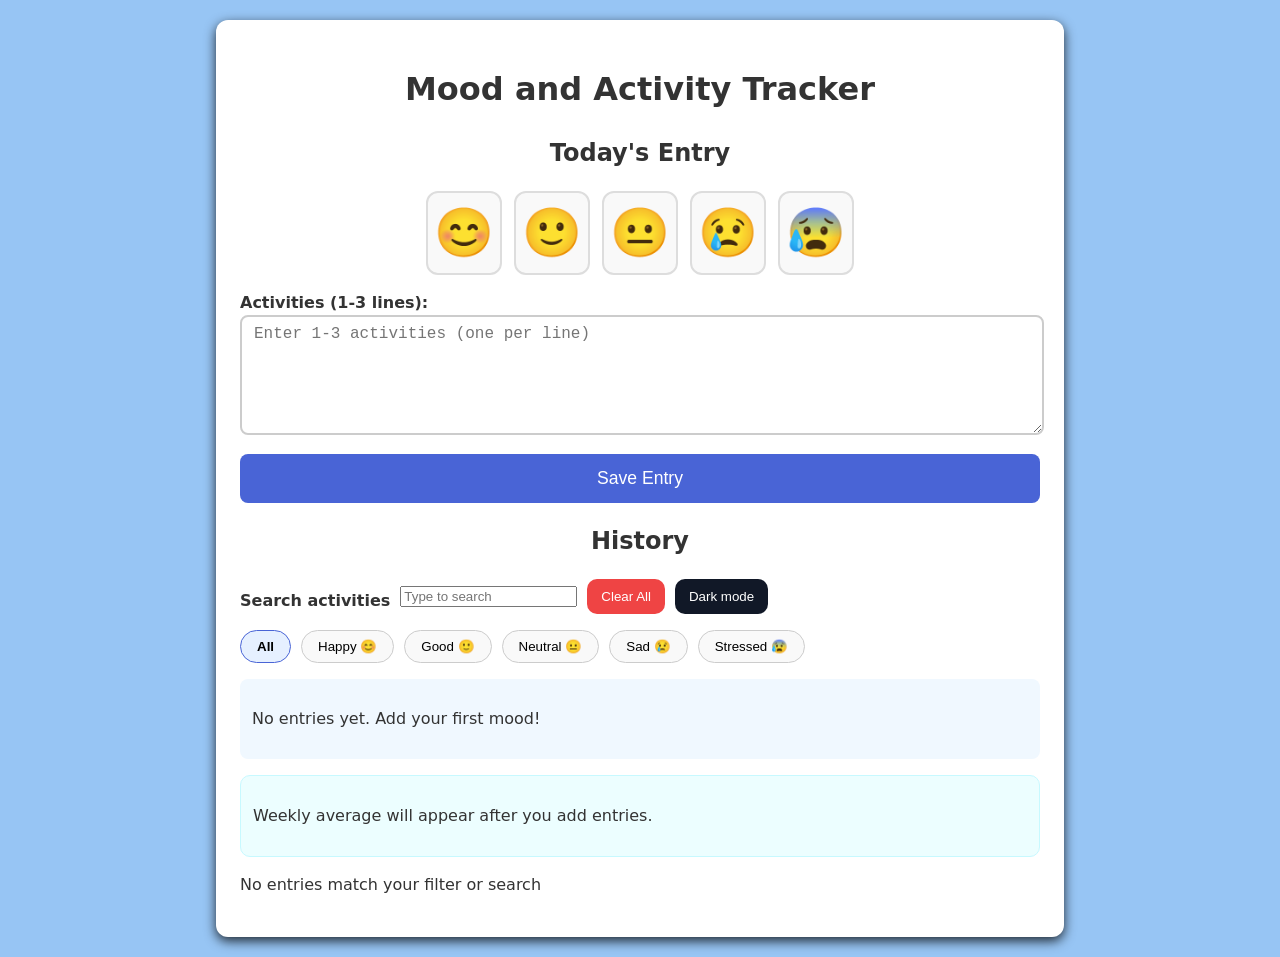
<file: index.html>
<!DOCTYPE html>

<html lang="en">
<head>
    <meta charset="UTF-8">
    <meta name="viewport" content="width=device-width, initial-scale=1.0">
    <title>Mood and Activity Tracker</title>
    <link rel="stylesheet" href="style.css">
</head>
<body>
    <main class="container">
        <h1>Mood and Activity Tracker</h1>

        <section id="entry-form">
            <h2>Today's Entry</h2>
            <div id="moodPicker" class="mood-picker" aria-label="Choose a mood">
                <button type="button" data-mood="happy" aria-label="Happy">😊</button>
                <button type="button" data-mood="good" aria-label="Good">🙂</button>
                <button type="button" data-mood="neutral" aria-label="Neutral">😐</button>
                <button type="button" data-mood="sad" aria-label="Sad">😢</button>
                <button type="button" data-mood="stressed" aria-label="Stressed">😰</button>
                
            </div>

            <label for="activities">Activities (1-3 lines):</label>

            <textarea id="activities" placeholder="Enter 1-3 activities (one per line)" rows="4"></textarea>

            <button id="save-btn" type="button">Save Entry</button>
            
        </section>

        <section id="history">
            <h2>History</h2>

            <div id="tools"> 
                <label for="searchInput">Search activities</label>
                <input id="searchInput" type="text" placeholder="Type to search"/>

                <button id="clearAllBtn" type="button">Clear All</button>
                <button id="darkModeBtn" type="button">Dark Mode</button>
            </div> <!-- Page 2 upgrade-->

            <div id="filter" aria-label="Filter entries by mood">
                <button type="button" data-filter="">All</button> 
                <button type="button" data-filter="happy">Happy 😊</button>
                <button type="button" data-filter="good">Good 🙂</button>
                <button type="button" data-filter="neutral">Neutral 😐</button>
                <button type="button" data-filter="sad">Sad 😢</button>
                <button type="button" data-filter="stressed">Stressed 😰</button>

            </div>


            <div id="stats"></div> 
            <div id="weekly" class="weekly"></div> <!-- Page 2 upgrade-->
            <div id="entries-list"></div>
                  
        </section>
    </main>

    <script src="script.js"></script>
</body>
</html>
</file>
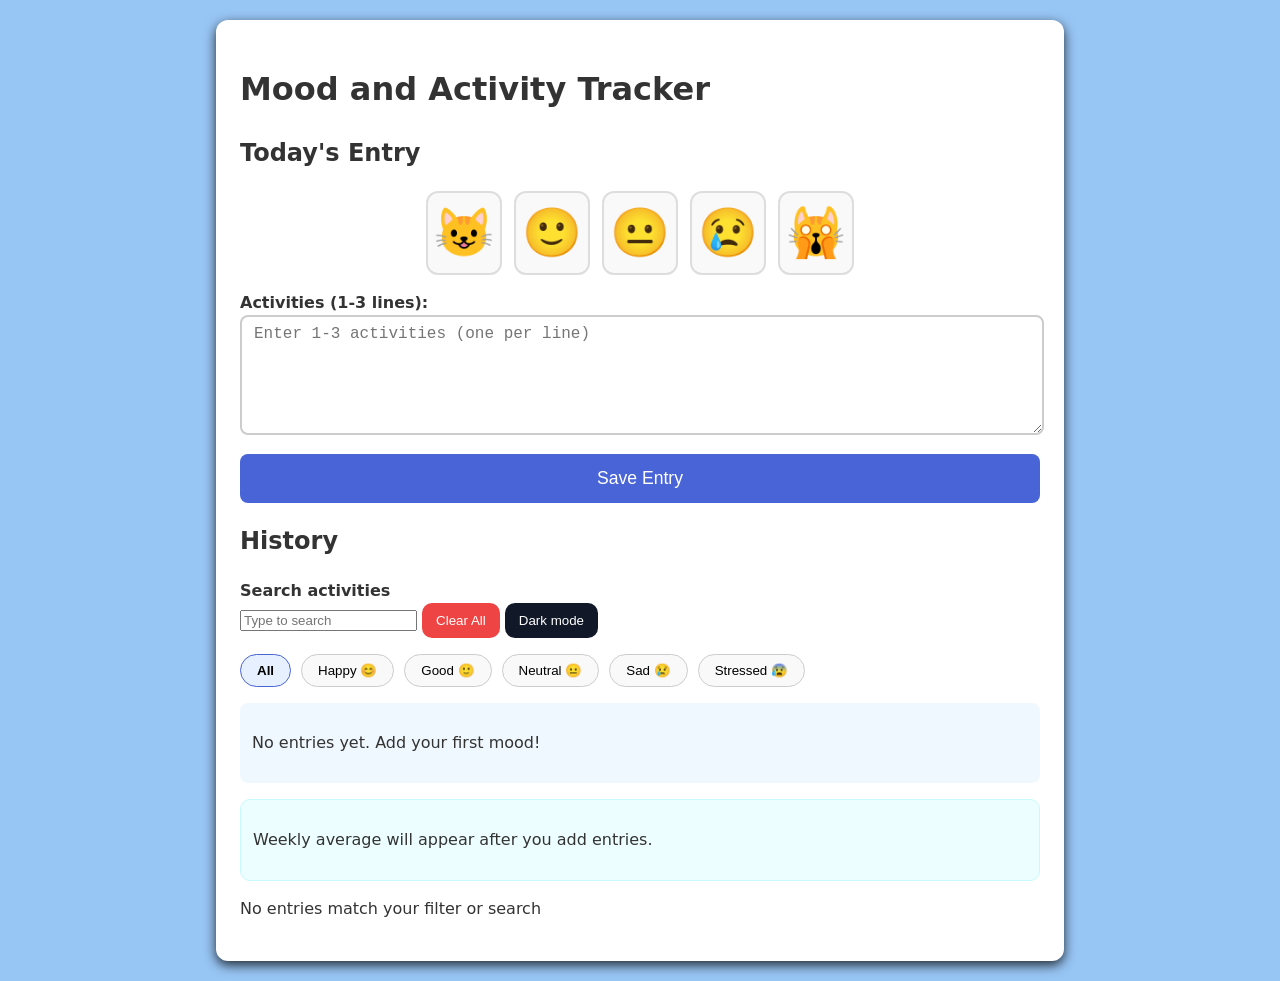
<file: mood-tracker/index.html>
<!DOCTYPE html>

<html lang="en">
<head>
    <meta charset="UTF-8">
    <meta name="viewport" content="width=device-width, initial-scale=1.0">
    <title>Mood and Activity Tracker</title>
    <link rel="stylesheet" href="style.css">
</head>
<body>
    <main class="container">
        <h1>Mood and Activity Tracker</h1>

        <section id="entry-form">
            <h2>Today's Entry</h2>
            <div id="moodPicker" class="mood-picker" aria-label="Choose a mood">
                <button type="button" data-mood="happy" aria-label="Happy">😺</button>
                <button type="button" data-mood="good" aria-label="Good">🙂</button>
                <button type="button" data-mood="neutral" aria-label="Neutral">😐</button>
                <button type="button" data-mood="sad" aria-label="Sad">😢</button>
                <button type="button" data-mood="stressed" aria-label="Stressed">🙀</button>
                
            </div>

            <label for="activities">Activities (1-3 lines):</label>

            <textarea id="activities" placeholder="Enter 1-3 activities (one per line)" rows="4"></textarea>

            <button id="save-btn" type="button">Save Entry</button>
            
        </section>

        <section id="history">
            <h2>History</h2>

            <div id="tools"> 
                <label for="searchInput">Search activities</label>
                <input id="searchInput" type="text" placeholder="Type to search"/>

                <button id="clearAllBtn" type="button">Clear All</button>
                <button id="darkModeBtn" type="button">Dark Mode</button>
            </div> <!-- Page 2 upgrade-->

            <div id="filter" aria-label="Filter entries by mood">
                <button type="button" data-filter="">All</button> 
                <button type="button" data-filter="happy">Happy 😊</button>
                <button type="button" data-filter="good">Good 🙂</button>
                <button type="button" data-filter="neutral">Neutral 😐</button>
                <button type="button" data-filter="sad">Sad 😢</button>
                <button type="button" data-filter="stressed">Stressed 😰</button>

            </div>


            <div id="stats"></div> 
            <div id="weekly" class="weekly"></div> <!-- Page 2 upgrade-->
            <div id="entries-list"></div>
                  
        </section>
    </main>

    <script src="script.js"></script>
</body>
</html>
</file>
<file: style.css>
body {
    margin: 0;
    font-family: system-ui, -apple-system, sans-serif;
    background: #97c5f4;
    color: #333;
    padding: 20px;
    line-height: 1.5;

}

h1 {
  text-align: center;
}

h2 {
  text-align: center;
}
 .container {
    max-width: 800px;
    margin: 0 auto;
    background: white;
    padding: 24px;
    border-radius: 12px;
    box-shadow: 0 4px 12px rgba(0, 0, 0, 0.8);
}

.mood-picker { 
    display: flex;
    flex-wrap: wrap;
    justify-content: center;
    gap: 12px;
    margin: 16px 0;
}

.mood-picker button {
    font-size: 3rem;
    padding: 12px 6px;
    border: 2px solid #ddd;
    border-radius: 12px;
    background: #f9f9f9;
    cursor: pointer;
    transition: all 0.2s ease;
}
.mood-picker button:hover {
    background: #4964d6;
    transform: scale(1.08);
}

.mood-picker button.selected {
    border-color: #4964d6;
    background: #e6f0ff;
    box-shadow: 0 0 0 4px rgba(73, 100, 214, 0.2);
    transform: scale(1.12);
}

label{
    display: block;
    margin-top: 10px;
    font-weight: 600;
}

textarea {
    width: 97%;
    min-height: 100px;
    padding: 8px 12px;
    border: 2px solid #ccc;
    border-radius: 8px;
    font-size: 1rem;
    resize: vertical;
}

#save-btn {
    margin-top: 12px;
    width: 100%;
    background: #4964d6;
    color:white;
    border:none;
    padding: 14px;
    font-size: 1.1rem;
    border-radius: 8px;
    cursor: pointer;
    transition: background 0.2s;
}

#save-btn:hover {
    background: #2e3a8c;
}

#filter {
    display: flex;
    flex-wrap: wrap;
    gap: 10px;
    margin: 16px 0;
}

#filter button {
    padding: 8px 16px;
    border: 1px solid #ccc;
    border-radius: 20px;
    background: #f9f9f9;
    cursor: pointer;
}
#filter button:hover {
    background:#e6f0ff;
}
#filter button.active {
    border-color: #4964d6;
    background: #e6f0ff;
    font-weight: 700; /* Bold*/
}
.entry {
    padding: 16px 0; /*Spacing*/
    border-bottom: 1px solid #eee; /*Separator*/
    display: flex;
    justify-content: space-between; /*text left, button*/
    align-items: flex-start; /*Align top*/
    gap: 16px; /*Spacing between text and button*/
}
.entry button {
    background: #ff4d4f;
    color: white;
    border: none;
    padding: 6px 12px;
    border-radius: 6px;
    cursor: pointer;
    font-size: 0.95rem;
}
.entry button:hover {
    background: #cc0000;
}

#stats { /*Statsbox*/
    margin: 16px 0;
    padding: 12px;
    background: #f0f8ff;
    border-radius: 8px;
}

#tools { /*Toolbar row*/
    display: flex;
    flex-wrap: wrap;
    gap: 10px;
    align-items: center;
    margin: 12px 0;
}

.tools input { /*Search input*/
flex: 1 1 240px;
padding: 10px;
border: 1px solid #ccc; /* Border*/
border-radius: 10px;
font-size: 1rem;
}
    
#clearAllBtn {/* Clear all button*/
    background: #ef4444;
    color: #fff; /* Text color*/
    border: none;
    padding: 10px 14px;
    border-radius: 10px;
    cursor: pointer;
}

#darkModeBtn{ /*Dark mode button*/
    background: #111827;
    color: #fff;
    border: none;
    padding: 10px 14px;
    border-radius: 10px;
    cursor: pointer;
}

.weekly { /*Weekly summary box*/
    margin: 10px 0 16px 0;
    padding: 12px;
    background: #ecfeff;
    border-radius: 10px;
    border: 1px solid #c7f9ff;
}

body.dark  { /*Darka are on body*/
    background: #0b1220; /*background*/
    color: #e5e7eb; /*text color*/
}

body.dark .container {
    background: #2d3748;
}

body.dark textarea{ /*Dark textarea*/
    background: #0b1220;
    color: #e5e7eb;
    border-color: #334155;
}

body.dark .tools input{ /*Dark search input*/
    background: #0b1220;
    color: #e5e7eb;
    border-color: #334155;
}

body.dark #stats {
    background: #0b1220;
}
body.dark .weekly {
    background: #0b1220;
    border-color: #334155;
}
</file>
<file: mood-tracker/style.css>
body {
    margin: 0;
    font-family: system-ui, -apple-system, sans-serif;
    background: #97c5f4;
    color: #333;
    padding: 20px;
    line-height: 1.5;

}

 .container {
    max-width: 800px;
    margin: 0 auto;
    background: white;
    padding: 24px;
    border-radius: 12px;
    box-shadow: 0 4px 12px rgba(0, 0, 0, 0.8);
}

.mood-picker { 
    display: flex;
    flex-wrap: wrap;
    justify-content: center;
    gap: 12px;
    margin: 16px 0;
}

.mood-picker button {
    font-size: 3rem;
    padding: 12px 6px;
    border: 2px solid #ddd;
    border-radius: 12px;
    background: #f9f9f9;
    cursor: pointer;
    transition: all 0.2s ease;
}
.mood-picker button:hover {
    background: #4964d6;
    transform: scale(1.08);
}

.mood-picker button.selected {
    border-color: #4964d6;
    background: #e6f0ff;
    box-shadow: 0 0 0 4px rgba(73, 100, 214, 0.2);
    transform: scale(1.12);
}

label{
    display: block;
    margin-top: 10px;
    font-weight: 600;
}

textarea {
    width: 97%;
    min-height: 100px;
    padding: 8px 12px;
    border: 2px solid #ccc;
    border-radius: 8px;
    font-size: 1rem;
    resize: vertical;
}

#save-btn {
    margin-top: 12px;
    width: 100%;
    background: #4964d6;
    color:white;
    border:none;
    padding: 14px;
    font-size: 1.1rem;
    border-radius: 8px;
    cursor: pointer;
    transition: background 0.2s;
}

#save-btn:hover {
    background: #2e3a8c;
}

#filter {
    display: flex;
    flex-wrap: wrap;
    gap: 10px;
    margin: 16px 0;
}

#filter button {
    padding: 8px 16px;
    border: 1px solid #ccc;
    border-radius: 20px;
    background: #f9f9f9;
    cursor: pointer;
}
#filter button:hover {
    background:#e6f0ff;
}
#filter button.active {
    border-color: #4964d6;
    background: #e6f0ff;
    font-weight: 700; /* Bold*/
}
.entry {
    padding: 16px 0; /*Spacing*/
    border-bottom: 1px solid #eee; /*Separator*/
    display: flex;
    justify-content: space-between; /*text left, button*/
    align-items: flex-start; /*Align top*/
    gap: 16px; /*Spacing between text and button*/
}
.entry button {
    background: #ff4d4f;
    color: white;
    border: none;
    padding: 6px 12px;
    border-radius: 6px;
    cursor: pointer;
    font-size: 0.95rem;
}
.entry button:hover {
    background: #cc0000;
}

#stats { /*Statsbox*/
    margin: 16px 0;
    padding: 12px;
    background: #f0f8ff;
    border-radius: 8px;
}

.tools { /*Toolbar row*/
    display: flex;
    flex-wrap: wrap;
    gap: 10px;
    align-items: center;
    margin: 12px 0;
}

.tools input { /*Search input*/
flex: 1 1 240px;
padding: 10px;
border: 1px solid #ccc; /* Border*/
border-radius: 10px;
font-size: 1rem;
}
    
#clearAllBtn {/* Clear all button*/
    background: #ef4444;
    color: #fff; /* Text color*/
    border: none;
    padding: 10px 14px;
    border-radius: 10px;
    cursor: pointer;
}

#darkModeBtn{ /*Dark mode button*/
    background: #111827;
    color: #fff;
    border: none;
    padding: 10px 14px;
    border-radius: 10px;
    cursor: pointer;
}

.weekly { /*Weekly summary box*/
    margin: 10px 0 16px 0;
    padding: 12px;
    background: #ecfeff;
    border-radius: 10px;
    border: 1px solid #c7f9ff;
}

body.dark  { /*Darka are on body*/
    background: #0b1220; /*background*/
    color: #e5e7eb; /*text color*/
}

body.dark .container {
    background: #2d3748;
}

body.dark textarea{ /*Dark textarea*/
    background: #0b1220;
    color: #e5e7eb;
    border-color: #334155;
}

body.dark .tools input{ /*Dark search input*/
    background: #0b1220;
    color: #e5e7eb;
    border-color: #334155;
}

body.dark #stats {
    background: #0b1220;
}
body.dark .weekly {
    background: #0b1220;
    border-color: #334155;
}
</file>
